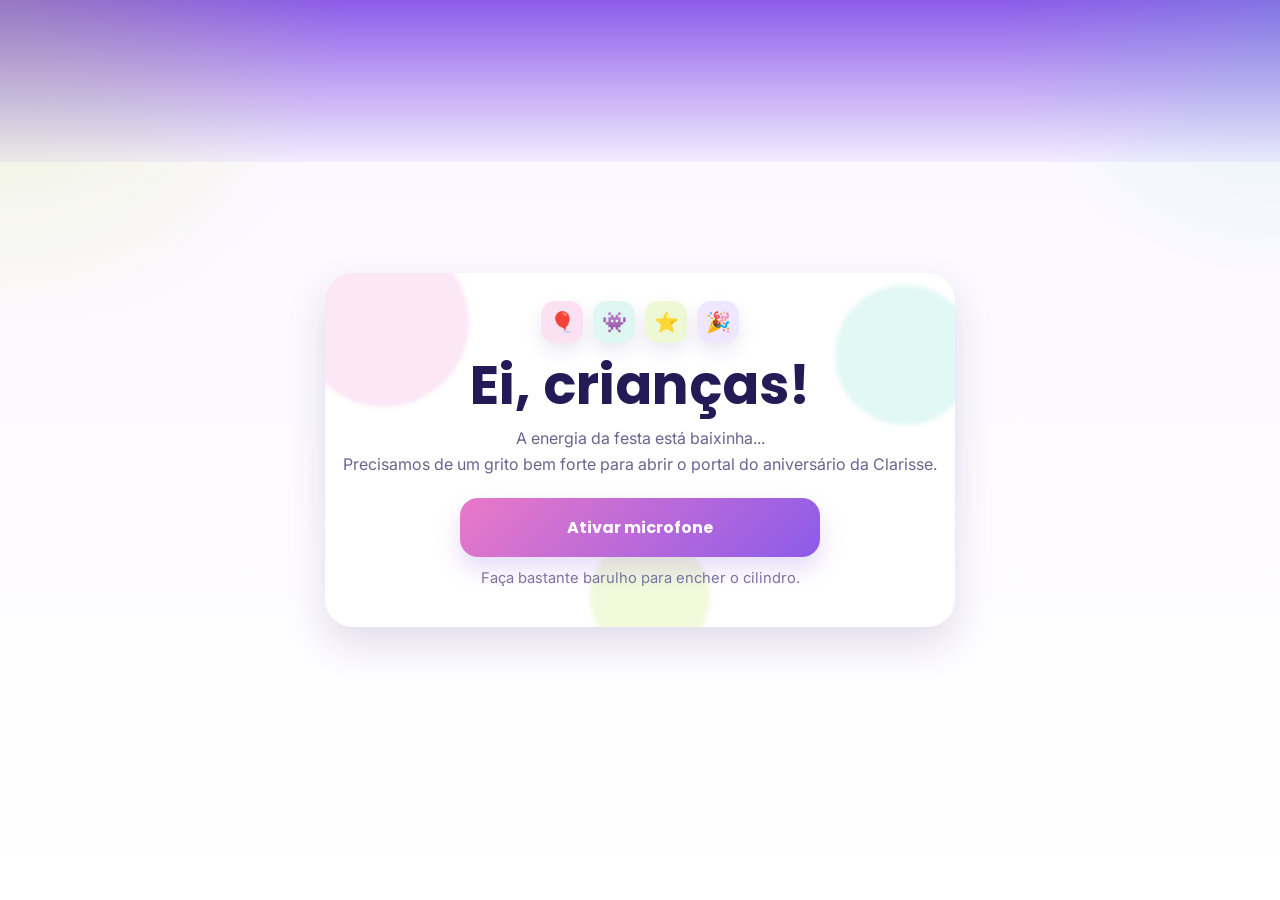
<file: index.html>
<!DOCTYPE html>
<html lang="pt-BR">
<head>
  <meta charset="UTF-8">
  <meta name="viewport" content="width=device-width, initial-scale=1.0">
  <title>Clarisse • 3 anos</title>
  <meta name="theme-color" content="#8c5be9">
  <link rel="preconnect" href="https://fonts.googleapis.com">
  <link rel="preconnect" href="https://fonts.gstatic.com" crossorigin>
  <link href="https://fonts.googleapis.com/css2?family=Inter:wght@400;500;600;700;800&family=Poppins:wght@600;700;800&display=swap" rel="stylesheet">
  <style>
    * { box-sizing:border-box; }
    :root {
      --purple:#8c5be9;
      --pink:#ea79c7;
      --mint:#59d8c5;
      --teal:#2baca8;
      --lime:#b7df37;
      --navy:#241a55;
      --text:#6b648f;
      --line:#eadffd;
      --card:#ffffff;
      --shadow:0 18px 40px rgba(52,26,115,.14);
    }
    html, body {
      margin:0;
      padding:0;
      overflow-x:hidden;
      scroll-behavior:smooth;
    }
    body {
      font-family:Inter, Arial, sans-serif;
      color:var(--navy);
      background:
        radial-gradient(circle at top left, rgba(183,223,55,.22), transparent 22%),
        radial-gradient(circle at top right, rgba(89,216,197,.18), transparent 18%),
        linear-gradient(180deg,#8c5be9 0,#f3ecff 18%,#fbf8ff 18%,#ffffff 100%);
    }
    h1,h2,h3,label,button,.pill,.section-kicker {
      font-family:Poppins, Inter, Arial, sans-serif;
    }
    .hidden { display:none !important; }

    .screen {
      min-height:100svh;
      display:flex;
      align-items:center;
      justify-content:center;
      padding:18px 12px;
    }
    .shell {
      width:min(100%, 1120px);
      margin:0 auto;
    }
    .card {
      background:rgba(255,255,255,.96);
      border-radius:28px;
      box-shadow:var(--shadow);
      position:relative;
      overflow:hidden;
    }
    .decor {
      position:absolute;
      inset:0;
      pointer-events:none;
    }
    .blob1,.blob2,.blob3 {
      position:absolute;
      border-radius:999px;
      filter:blur(2px);
    }
    .blob1 { width:170px;height:170px; background:rgba(234,121,199,.18); top:-36px; left:-26px; }
    .blob2 { width:140px;height:140px; background:rgba(89,216,197,.18); top:12px; right:-20px; }
    .blob3 { width:120px;height:120px; background:rgba(183,223,55,.18); bottom:-30px; left:42%; }

    .icon-row {
      display:flex;
      justify-content:center;
      gap:10px;
      flex-wrap:wrap;
      margin-bottom:14px;
      position:relative;
      z-index:1;
    }
    .mini-icon {
      width:42px;height:42px;
      border-radius:14px;
      display:flex;
      align-items:center;
      justify-content:center;
      font-size:20px;
      box-shadow:0 8px 18px rgba(52,26,115,.10);
    }
    .i1 { background:#fbe1f2; }
    .i2 { background:#def7f1; }
    .i3 { background:#eef8d5; }
    .i4 { background:#efe7ff; }

    .hero-card {
      padding:28px 18px 26px;
      text-align:center;
    }
    .hero-title {
      font-size:clamp(2rem, 6vw, 3.4rem);
      line-height:1.05;
      margin:0;
      position:relative;
      z-index:1;
    }
    .hero-text {
      max-width:680px;
      margin:12px auto 0;
      line-height:1.62;
      color:var(--text);
      font-size:1rem;
      position:relative;
      z-index:1;
    }
    .hero-btn {
      width:100%;
      max-width:360px;
      display:block;
      margin:20px auto 0;
      border:0;
      border-radius:18px;
      padding:17px 18px;
      font-size:1rem;
      font-weight:700;
      color:#fff;
      cursor:pointer;
      background:linear-gradient(135deg,var(--pink),var(--purple));
      box-shadow:0 12px 24px rgba(140,91,233,.22);
      position:relative;
      z-index:1;
    }
    .hero-note {
      text-align:center;
      color:#7b73a1;
      font-size:.92rem;
      margin-top:12px;
      position:relative;
      z-index:1;
    }

    #energy-screen {
      background:
        radial-gradient(circle at top left, rgba(183,223,55,.12), transparent 24%),
        radial-gradient(circle at top right, rgba(89,216,197,.12), transparent 22%),
        linear-gradient(180deg,#3d2678 0%, #221347 100%);
      color:#fff;
    }
    .energy-card {
      width:min(100%, 860px);
      background:rgba(255,255,255,.08);
      border:1px solid rgba(255,255,255,.14);
      border-radius:28px;
      padding:24px 16px 28px;
      box-shadow:0 18px 40px rgba(0,0,0,.20);
      backdrop-filter: blur(8px);
      position:relative;
      overflow:hidden;
      text-align:center;
    }
    .energy-card .mini-icon { box-shadow:none; }
    .energy-sub {
      opacity:.86;
      line-height:1.55;
      margin:10px auto 14px;
      max-width:520px;
    }
    .tank {
      position:relative;
      width:126px;
      height:282px;
      margin:8px auto 14px;
      border-radius:24px;
      background:#efc218;
      box-shadow:inset 0 0 0 4px rgba(0,0,0,.08), 0 12px 30px rgba(0,0,0,.24);
    }
    .tank-top,.tank-bottom {
      position:absolute;
      left:12px;width:calc(100% - 24px);height:16px;border-radius:10px;background:rgba(0,0,0,.22);
    }
    .tank-top { top:22px; }
    .tank-bottom { bottom:22px; }
    .tank-window {
      position:absolute;
      top:62px; bottom:62px; left:36px; right:36px;
      border-radius:10px;
      overflow:hidden;
      background:rgba(24,15,15,.93);
      border:4px solid #2f2b35;
      display:flex; align-items:flex-end;
    }
    .liquid {
      width:100%;
      height:0%;
      background:linear-gradient(180deg,#ffc6c6 0%, #ff6262 24%, #d90429 100%);
      transition:height .12s linear;
    }
    #msg {
      text-align:center;
      color:#fff3ae;
      font-weight:700;
      min-height:24px;
      font-size:1rem;
    }

    #main {
      padding:12px 8px 38px;
    }
    .section {
      width:min(100%, 1120px);
      margin:0 auto 16px;
    }
    .section-kicker {
      display:inline-block;
      background:#f3ecff;
      color:#6b52b3;
      border-radius:999px;
      padding:8px 14px;
      font-size:.85rem;
      font-weight:700;
      letter-spacing:.02em;
      margin-bottom:12px;
    }

    .landing-hero {
      display:grid;
      gap:18px;
      padding:14px;
    }
    .invite-panel, .info-panel {
      background:#fff;
      border-radius:28px;
      box-shadow:var(--shadow);
      overflow:hidden;
      position:relative;
    }
    .invite-panel {
      padding:14px;
      min-height:320px;
    }
    .invite-frame {
      width:100%;
      border-radius:22px;
      overflow:hidden;
      background:
        radial-gradient(circle at top left, rgba(183,223,55,.12), transparent 18%),
        radial-gradient(circle at top right, rgba(89,216,197,.12), transparent 16%),
        linear-gradient(180deg,#fbf8ff 0,#ffffff 100%);
      min-height:280px;
    }
    .invite-img {
      width:100%;
      display:block;
      height:auto;
      object-fit:contain;
    }
    .image-error {
      text-align:center;
      color:#7b73a1;
      line-height:1.5;
      font-size:.92rem;
      padding:24px 12px;
    }
    .info-panel {
      padding:24px 18px;
    }
    .info-title {
      font-size:clamp(1.8rem, 5vw, 3rem);
      line-height:1.05;
      margin:0;
      position:relative;
      z-index:1;
    }
    .info-text {
      margin:12px 0 18px;
      color:var(--text);
      line-height:1.62;
      position:relative;
      z-index:1;
    }
    .info-grid {
      display:grid;
      gap:12px;
      position:relative;
      z-index:1;
    }
    .info-box {
      background:#fff;
      border:2px solid var(--line);
      border-radius:20px;
      padding:16px;
      text-align:left;
    }
    .info-label {
      font-size:.85rem;
      color:#7b73a1;
      margin-bottom:6px;
      font-weight:700;
      text-transform:uppercase;
      letter-spacing:.04em;
    }
    .info-value {
      font-size:1rem;
      font-weight:700;
      line-height:1.45;
    }

    .rsvp-card {
      background:#fff;
      border-radius:28px;
      padding:24px 16px;
      box-shadow:var(--shadow);
      position:relative;
      overflow:hidden;
    }
    .section-title {
      text-align:center;
      font-size:clamp(1.5rem, 5vw, 2.4rem);
      margin:0;
      position:relative;
      z-index:1;
    }
    .section-lead {
      text-align:center;
      color:var(--text);
      line-height:1.58;
      margin:10px auto 20px;
      max-width:560px;
      position:relative;
      z-index:1;
    }
    .form-grid {
      display:grid;
      gap:14px;
      position:relative;
      z-index:1;
    }
    .field { text-align:left; }
    label {
      display:block;
      margin-bottom:8px;
      color:#5b547f;
      font-size:.98rem;
    }
    input, textarea {
      width:100%;
      border:2px solid var(--line);
      border-radius:16px;
      padding:14px 15px;
      font:inherit;
      color:var(--navy);
      background:#fff;
    }
    textarea { min-height:96px; resize:vertical; }
    .choice-row {
      display:flex;
      flex-direction:column;
      gap:10px;
    }
    .choice {
      display:flex;
      align-items:center;
      gap:10px;
      border:2px solid var(--line);
      border-radius:999px;
      padding:12px 14px;
      background:#fff;
    }
    .choice input {
      width:20px;height:20px;margin:0;flex:0 0 20px;
    }
    .submit-btn {
      width:100%;
      border:0;
      border-radius:16px;
      padding:16px;
      font-size:1rem;
      font-weight:700;
      color:#fff;
      cursor:pointer;
      background:linear-gradient(135deg,var(--mint),var(--teal));
      margin-top:4px;
    }
    #status {
      min-height:22px;
      margin-top:8px;
      color:#5b33b6;
      font-weight:700;
      line-height:1.4;
      text-align:center;
    }

    .footer {
      width:min(100%, 1120px);
      margin:0 auto;
      padding:10px 12px 8px;
      text-align:center;
      color:#726a97;
      line-height:1.55;
      font-size:.92rem;
    }

    @media (min-width: 760px) {
      .landing-hero {
        grid-template-columns: minmax(0, 1.18fr) minmax(320px, .82fr);
        align-items:stretch;
      }
      .info-grid {
        grid-template-columns:1fr;
      }
      .choice-row {
        flex-direction:row;
      }
      .choice { flex:1 1 0; }
      .form-grid {
        grid-template-columns:1fr 1fr;
      }
      .field.full {
        grid-column:1 / -1;
      }
    }
  </style>
</head>
<body>
  <section id="hero" class="screen">
    <div class="card hero-card">
      <div class="decor">
        <div class="blob1"></div><div class="blob2"></div><div class="blob3"></div>
      </div>
      <div class="icon-row">
        <div class="mini-icon i1">🎈</div>
        <div class="mini-icon i2">👾</div>
        <div class="mini-icon i3">⭐</div>
        <div class="mini-icon i4">🎉</div>
      </div>
      <h1 class="hero-title">Ei, crianças!</h1>
      <p class="hero-text">A energia da festa está baixinha...<br>Precisamos de um grito bem forte para abrir o portal do aniversário da Clarisse.</p>
      <button id="startBtn" class="hero-btn" type="button">Ativar microfone</button>
      <p class="hero-note">Faça bastante barulho para encher o cilindro.</p>
    </div>
  </section>

  <section id="energy-screen" class="screen hidden">
    <div class="energy-card">
      <div class="icon-row">
        <div class="mini-icon i1">🎈</div>
        <div class="mini-icon i2">👾</div>
        <div class="mini-icon i3">⭐</div>
        <div class="mini-icon i4">🎉</div>
      </div>
      <h2>Carregando energia</h2>
      <p class="energy-sub">Agora precisa de um barulho mais alto de verdade para abrir o convite.</p>
      <div class="tank">
        <div class="tank-top"></div>
        <div class="tank-window"><div id="liquid" class="liquid"></div></div>
        <div class="tank-bottom"></div>
      </div>
      <p id="msg">Vamos lá...</p>
    </div>
  </section>

  <main id="main" class="hidden">
    <section class="section">
      <div class="landing-hero">
        <div class="invite-panel">
          <div class="invite-frame">
            <img id="inviteImage" class="invite-img" alt="Convite da Clarisse">
            <div id="imageError" class="image-error hidden">A imagem do convite não foi encontrada. Deixe o arquivo na mesma pasta com o nome exato <strong>convite-arte.PNG</strong>.</div>
          </div>
        </div>

        <div class="info-panel">
          <div class="decor">
            <div class="blob1"></div><div class="blob2"></div><div class="blob3"></div>
          </div>
          <span class="section-kicker">3 anos da Clarisse</span>
          <h2 class="info-title">Uma festa cheia de cor, diversão e monstrinhos.</h2>
          <p class="info-text">Você foi convidado para viver esse momento especial com a Clarisse. Prepare o sorriso, reúna a família e venha celebrar com a gente.</p>

          <div class="info-grid">
            <div class="info-box">
              <div class="info-label">Data</div>
              <div class="info-value">20 de maio de 2026</div>
            </div>
            <div class="info-box">
              <div class="info-label">Horário</div>
              <div class="info-value">19:00</div>
            </div>
            <div class="info-box">
              <div class="info-label">Local</div>
              <div class="info-value">Rua Santinho Gianasi<br>Vila Conceição – Ribeirão Pires</div>
            </div>
          </div>
        </div>
      </div>
    </section>

    <section class="section">
      <div class="rsvp-card">
        <div class="decor">
          <div class="blob1"></div><div class="blob2"></div><div class="blob3"></div>
        </div>
        <div class="icon-row">
          <div class="mini-icon i1">🎈</div>
          <div class="mini-icon i2">👾</div>
          <div class="mini-icon i3">⭐</div>
          <div class="mini-icon i4">🎉</div>
        </div>
        <span class="section-kicker">RSVP</span>
        <h2 class="section-title">Confirme sua presença</h2>
        <p class="section-lead">Preencha abaixo para enviar sua confirmação.</p>

        <form id="form" class="form-grid">
          <div class="field">
            <label for="nome">Nome do convidado</label>
            <input id="nome" required>
          </div>

          <div class="field">
            <label for="qtd">Adultos + crianças</label>
            <input id="qtd" type="number" min="1" value="1" required>
          </div>

          <div class="field full">
            <label>Vai comparecer?</label>
            <div class="choice-row">
              <label class="choice"><input type="radio" name="presenca" value="Sim" checked><span>Sim</span></label>
              <label class="choice"><input type="radio" name="presenca" value="Não"><span>Não</span></label>
            </div>
          </div>

          <div class="field">
            <label for="telefone">Telefone</label>
            <input id="telefone" placeholder="(11) 99999-9999">
          </div>

          <div class="field full">
            <label for="obs">Observações</label>
            <textarea id="obs" placeholder="Ex.: restrição alimentar, nome das crianças, recado..."></textarea>
          </div>

          <div class="field full">
            <button class="submit-btn" type="submit">Confirmar presença</button>
            <div id="status"></div>
          </div>
        </form>
      </div>
    </section>

    <footer class="footer">
      <p>Sua presença vai deixar essa festa ainda mais especial!</p>
      <p><strong>20 de maio de 2026 às 19:00</strong></p>
      <p>Rua Santinho Gianasi, Vila Conceição – Ribeirão Pires</p>
    </footer>
  </main>

  <script>
    const GOOGLE_SCRIPT_URL = "https://script.google.com/macros/s/AKfycbwa8zITKdZIdUqib__t0iIbK0Fe884CG1PwbJk9rFXH-g4KfB4gTM_os1VGsUpgStik/exec";
    const REPO_NAME = "Monstros-S.A2";

    const hero = document.getElementById("hero");
    const energyScreen = document.getElementById("energy-screen");
    const main = document.getElementById("main");
    const startBtn = document.getElementById("startBtn");
    const liquid = document.getElementById("liquid");
    const msg = document.getElementById("msg");
    const form = document.getElementById("form");
    const statusEl = document.getElementById("status");
    const inviteImage = document.getElementById("inviteImage");
    const imageError = document.getElementById("imageError");

    const imageCandidates = [
      "convite-arte.PNG",
      "convite-arte.png",
      "convite-arte.jpg",
      "convite-arte.jpeg",
      `/${REPO_NAME}/convite-arte.PNG`,
      `/${REPO_NAME}/convite-arte.png`,
      `/${REPO_NAME}/convite-arte.jpg`,
      `/${REPO_NAME}/convite-arte.jpeg`
    ];

    function tryLoadImage(index = 0) {
      if (index >= imageCandidates.length) {
        imageError.classList.remove("hidden");
        return;
      }
      inviteImage.onload = () => imageError.classList.add("hidden");
      inviteImage.onerror = () => tryLoadImage(index + 1);
      inviteImage.src = imageCandidates[index];
    }
    tryLoadImage();

    let level = 0;

    startBtn.addEventListener("click", async () => {
      try {
        const stream = await navigator.mediaDevices.getUserMedia({ audio: true });
        hero.classList.add("hidden");
        energyScreen.classList.remove("hidden");

        const ctx = new (window.AudioContext || window.webkitAudioContext)();
        const analyser = ctx.createAnalyser();
        const source = ctx.createMediaStreamSource(stream);
        source.connect(analyser);
        analyser.fftSize = 256;
        const data = new Uint8Array(analyser.frequencyBinCount);

        function animate() {
          analyser.getByteFrequencyData(data);
          const avg = data.reduce((a, b) => a + b, 0) / data.length;

          if (avg > 55) {
            level += 2.3;
            msg.textContent = "Isso! Mais forte!";
          } else if (avg > 42) {
            level += 0.9;
            msg.textContent = "Está carregando...";
          } else {
            level -= 0.16;
            msg.textContent = "Precisa de um barulho mais alto...";
          }

          if (level < 0) level = 0;
          if (level > 100) level = 100;

          liquid.style.height = level + "%";

          if (level >= 100) {
            stream.getTracks().forEach(track => track.stop());
            energyScreen.classList.add("hidden");
            main.classList.remove("hidden");
            window.scrollTo({ top: 0, behavior: "smooth" });
          } else {
            requestAnimationFrame(animate);
          }
        }

        animate();
      } catch (e) {
        alert("Precisamos do microfone para abrir o convite.");
      }
    });

    form.addEventListener("submit", async (e) => {
      e.preventDefault();

      const payload = {
        action: "submit",
        evento: "Clarisse - 3 anos",
        dataEvento: "20/05/2026 19:00",
        nome: document.getElementById("nome").value.trim(),
        presenca: document.querySelector('input[name="presenca"]:checked').value,
        acompanhantes: document.getElementById("qtd").value,
        telefone: document.getElementById("telefone").value.trim(),
        observacoes: document.getElementById("obs").value.trim(),
        enviadoEm: new Date().toISOString()
      };

      statusEl.textContent = "Enviando confirmação...";

      try {
        const response = await fetch(GOOGLE_SCRIPT_URL, {
          method: "POST",
          mode: "cors",
          headers: { "Content-Type": "text/plain;charset=utf-8" },
          body: JSON.stringify(payload)
        });

        if (!response.ok) throw new Error("Falha");
        statusEl.textContent = "Presença confirmada com sucesso!";
        form.reset();
      } catch (error) {
        statusEl.textContent = "Não foi possível enviar agora. Tente novamente.";
      }
    });
  </script>
</body>
</html>
</file>
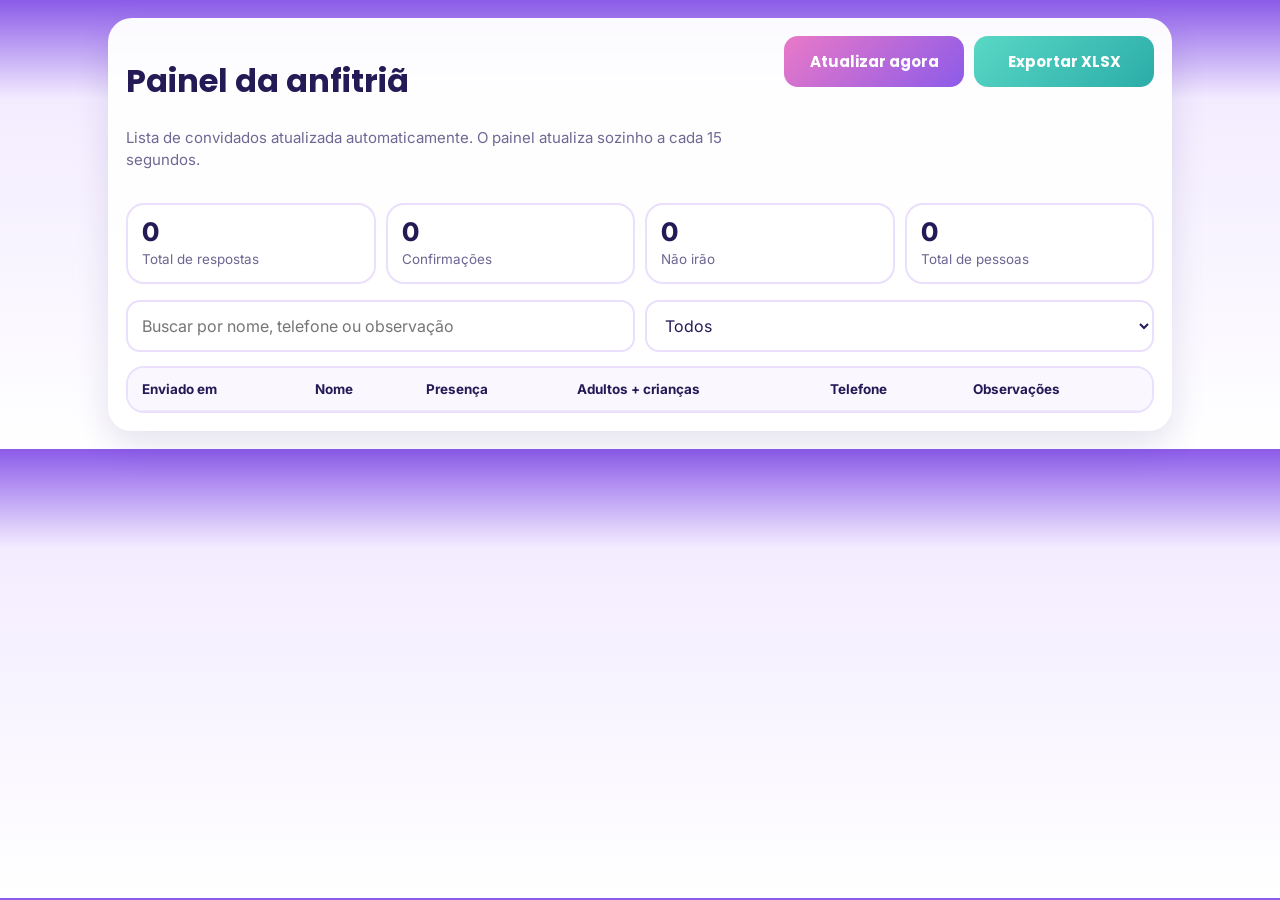
<file: admin.html>
<!DOCTYPE html>
<html lang="pt-BR">
<head>
  <meta charset="UTF-8">
  <meta name="viewport" content="width=device-width, initial-scale=1.0">
  <title>Painel Admin Clarisse</title>
  <meta name="theme-color" content="#8c5be9">
  <link rel="preconnect" href="https://fonts.googleapis.com">
  <link rel="preconnect" href="https://fonts.gstatic.com" crossorigin>
  <link href="https://fonts.googleapis.com/css2?family=Inter:wght@400;500;600;700;800&family=Poppins:wght@600;700;800&display=swap" rel="stylesheet">
  <script src="https://cdn.sheetjs.com/xlsx-0.20.3/package/dist/xlsx.full.min.js"></script>
  <style>
    * { box-sizing:border-box; }
    body {
      margin:0;
      font-family:Inter, Arial, sans-serif;
      background:linear-gradient(180deg,#8c5be9 0,#f3ecff 22%,#ffffff 100%);
      color:#241a55;
    }
    h1,h2,h3,button { font-family:Poppins, Inter, Arial, sans-serif; }
    .wrap { max-width:1100px; margin:0 auto; padding:12px; }
    .card {
      background:rgba(255,255,255,.96);
      border-radius:20px;
      padding:14px;
      box-shadow:0 14px 34px rgba(52,26,115,.12);
    }
    .topbar {
      display:flex;
      flex-direction:column;
      gap:12px;
      margin-bottom:14px;
    }
    .helper {
      color:#6f6894;
      line-height:1.5;
      font-size:.94rem;
      margin-top:6px;
    }
    .actions {
      display:flex;
      flex-direction:column;
      gap:10px;
    }
    .actions button {
      width:100%;
      border:0;
      border-radius:14px;
      padding:14px 16px;
      color:#fff;
      font-size:.94rem;
      font-weight:700;
      cursor:pointer;
    }
    .primary { background:linear-gradient(135deg,#ea79c7,#8c5be9); }
    .secondary { background:linear-gradient(135deg,#59d8c5,#2baca8); }
    .stats {
      display:grid;
      grid-template-columns:repeat(2,minmax(0,1fr));
      gap:10px;
      margin:16px 0;
    }
    .stat {
      background:#fff;
      border:2px solid #eadffd;
      border-radius:18px;
      padding:14px;
    }
    .stat-number {
      font-size:1.6rem;
      font-weight:800;
      line-height:1;
    }
    .stat-label {
      color:#6c6591;
      font-size:.84rem;
      margin-top:6px;
      line-height:1.3;
    }
    .filters {
      display:flex;
      flex-direction:column;
      gap:10px;
      margin-bottom:14px;
    }
    input, select {
      width:100%;
      border:2px solid #eadffd;
      border-radius:14px;
      padding:13px 14px;
      font:inherit;
      color:#241a55;
      background:#fff;
    }
    .table-wrap {
      overflow:auto;
      border:2px solid #eadffd;
      border-radius:18px;
      background:#fff;
      -webkit-overflow-scrolling:touch;
    }
    table {
      width:100%;
      min-width:700px;
      border-collapse:collapse;
    }
    th, td {
      padding:12px 10px;
      text-align:left;
      border-bottom:1px solid #f0eaff;
      vertical-align:top;
      font-size:.92rem;
    }
    th {
      background:#faf7ff;
      position:sticky;
      top:0;
      z-index:1;
      font-size:.84rem;
    }
    .pill {
      display:inline-block;
      padding:7px 10px;
      border-radius:999px;
      font-size:.78rem;
      font-weight:700;
      white-space:nowrap;
    }
    .sim { background:#e9fbf3; color:#1f9d73; }
    .nao { background:#fff0f3; color:#d33b5b; }
    .small { color:#6c6591; font-size:.84rem; }
    @media (min-width:760px) {
      .wrap { padding:18px; }
      .card { padding:18px; border-radius:24px; }
      .topbar {
        flex-direction:row;
        justify-content:space-between;
        align-items:flex-start;
      }
      .actions { flex-direction:row; }
      .actions button { width:auto; min-width:180px; }
      .stats { grid-template-columns:repeat(4,minmax(0,1fr)); }
      .filters { flex-direction:row; }
      th, td { padding:13px 14px; }
    }
  </style>
</head>
<body>
  <div class="wrap">
    <div class="card">
      <div class="topbar">
        <div>
          <h1>Painel da anfitriã</h1>
          <p class="helper">Lista de convidados atualizada automaticamente. O painel atualiza sozinho a cada 15 segundos.</p>
        </div>
        <div class="actions">
          <button id="refreshBtn" class="primary" type="button">Atualizar agora</button>
          <button id="exportBtn" class="secondary" type="button">Exportar XLSX</button>
        </div>
      </div>

      <div class="stats">
        <div class="stat"><div id="totalCount" class="stat-number">0</div><div class="stat-label">Total de respostas</div></div>
        <div class="stat"><div id="simCount" class="stat-number">0</div><div class="stat-label">Confirmações</div></div>
        <div class="stat"><div id="naoCount" class="stat-number">0</div><div class="stat-label">Não irão</div></div>
        <div class="stat"><div id="pessoasCount" class="stat-number">0</div><div class="stat-label">Total de pessoas</div></div>
      </div>

      <div class="filters">
        <input id="search" placeholder="Buscar por nome, telefone ou observação">
        <select id="presenceFilter">
          <option value="Todos">Todos</option>
          <option value="Sim">Somente confirmações</option>
          <option value="Não">Somente não irão</option>
        </select>
      </div>

      <div class="table-wrap">
        <table>
          <thead>
            <tr>
              <th>Enviado em</th>
              <th>Nome</th>
              <th>Presença</th>
              <th>Adultos + crianças</th>
              <th>Telefone</th>
              <th>Observações</th>
            </tr>
          </thead>
          <tbody id="tbody"></tbody>
        </table>
      </div>
    </div>
  </div>

  <script>
    const GOOGLE_SCRIPT_URL = "https://script.google.com/macros/s/AKfycbwa8zITKdZIdUqib__t0iIbK0Fe884CG1PwbJk9rFXH-g4KfB4gTM_os1VGsUpgStik/exec";
    const tbody = document.getElementById("tbody");
    const totalCount = document.getElementById("totalCount");
    const simCount = document.getElementById("simCount");
    const naoCount = document.getElementById("naoCount");
    const pessoasCount = document.getElementById("pessoasCount");
    const searchInput = document.getElementById("search");
    const presenceFilter = document.getElementById("presenceFilter");
    const refreshBtn = document.getElementById("refreshBtn");
    const exportBtn = document.getElementById("exportBtn");

    let allRows = [];

    function escapeHtml(text) {
      return String(text ?? "")
        .replaceAll("&","&amp;")
        .replaceAll("<","&lt;")
        .replaceAll(">","&gt;");
    }

    function renderTable() {
      const q = searchInput.value.trim().toLowerCase();
      const f = presenceFilter.value;

      const filtered = allRows.filter(row => {
        const matchesSearch = !q || [row.nome, row.telefone, row.observacoes].join(" ").toLowerCase().includes(q);
        const matchesPresence = f === "Todos" || row.presenca === f;
        return matchesSearch && matchesPresence;
      });

      tbody.innerHTML = filtered.map(row => `
        <tr>
          <td class="small">${escapeHtml(row.enviadoEm)}</td>
          <td>${escapeHtml(row.nome)}</td>
          <td><span class="pill ${row.presenca === 'Sim' ? 'sim' : 'nao'}">${escapeHtml(row.presenca)}</span></td>
          <td>${escapeHtml(row.acompanhantes)}</td>
          <td>${escapeHtml(row.telefone)}</td>
          <td>${escapeHtml(row.observacoes)}</td>
        </tr>
      `).join("");

      totalCount.textContent = filtered.length;
      simCount.textContent = filtered.filter(r => r.presenca === "Sim").length;
      naoCount.textContent = filtered.filter(r => r.presenca === "Não").length;
      pessoasCount.textContent = filtered
        .filter(r => r.presenca === "Sim")
        .reduce((acc, r) => acc + (parseInt(r.acompanhantes || "0", 10) || 0), 0);
    }

    async function loadData() {
      try {
        const response = await fetch(GOOGLE_SCRIPT_URL + "?action=list");
        const data = await response.json();
        allRows = Array.isArray(data.rows) ? data.rows : [];
        renderTable();
      } catch (e) {
        console.error(e);
      }
    }

    function exportXLSX() {
      const exportRows = allRows.map(r => ({
        "Enviado em": r.enviadoEm || "",
        "Nome": r.nome || "",
        "Presença": r.presenca || "",
        "Adultos + crianças": r.acompanhantes || "",
        "Telefone": r.telefone || "",
        "Observações": r.observacoes || ""
      }));
      const ws = XLSX.utils.json_to_sheet(exportRows);
      const wb = XLSX.utils.book_new();
      XLSX.utils.book_append_sheet(wb, ws, "Confirmacoes");
      XLSX.writeFile(wb, "confirmacoes-clarisse.xlsx");
    }

    searchInput.addEventListener("input", renderTable);
    presenceFilter.addEventListener("change", renderTable);
    refreshBtn.addEventListener("click", loadData);
    exportBtn.addEventListener("click", exportXLSX);

    loadData();
    setInterval(loadData, 15000);
  </script>
</body>
</html>
</file>
